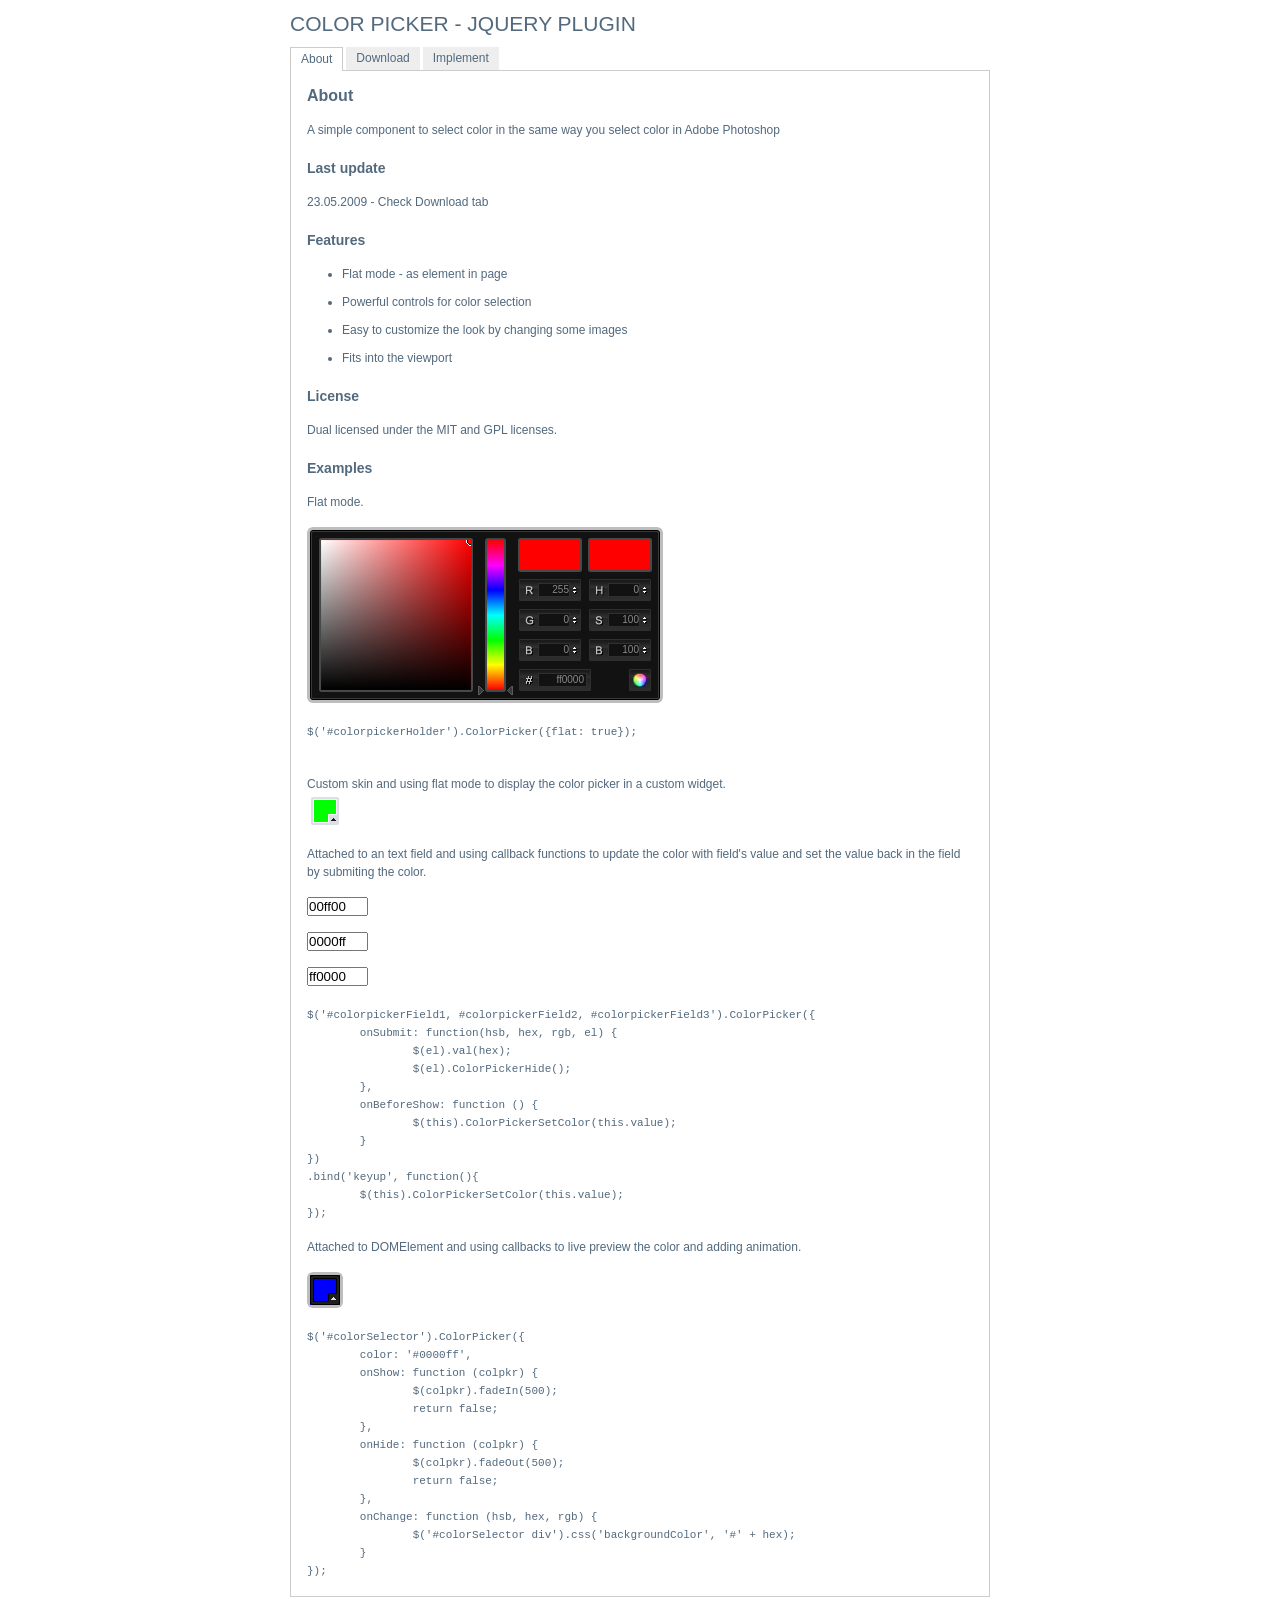
<file: public/components/colorpicker/index.html>
<!DOCTYPE html PUBLIC "-//W3C//DTD XHTML 1.0 Strict//EN" "http://www.w3.org/TR/xhtml1/DTD/xhtml1-strict.dtd">
<html xmlns="http://www.w3.org/1999/xhtml" xml:lang="en" lang="en">
<head>
	<link rel="stylesheet" href="css/colorpicker.css" type="text/css" />
    <link rel="stylesheet" media="screen" type="text/css" href="css/layout.css" />
    <title>ColorPicker - jQuery plugin</title>
	<script type="text/javascript" src="js/jquery.js"></script>
	<script type="text/javascript" src="js/colorpicker.js"></script>
    <script type="text/javascript" src="js/eye.js"></script>
    <script type="text/javascript" src="js/utils.js"></script>
    <script type="text/javascript" src="js/layout.js?ver=1.0.2"></script>
</head>
<body>
    <div class="wrapper">
        <h1>Color Picker - jQuery plugin</h1>
        <ul class="navigationTabs">
            <li><a href="#about" rel="about">About</a></li>
            <li><a href="#download" rel="download">Download</a></li>
            <li><a href="#implement" rel="implement">Implement</a></li>
        </ul>
        <div class="tabsContent">
            <div class="tab">
                <h2>About</h2>
                <p>A simple component to select color in the same way you select color in Adobe Photoshop</p>
				<h3>Last update</h3>
				<p>23.05.2009 - Check Download tab</p>
                <h3>Features</h3>
                <ul>
                    <li>Flat mode - as element in page</li>
                    <li>Powerful controls for color selection</li>
					<li>Easy to customize the look by changing some images</li>
					<li>Fits into the viewport</li>
                </ul>
				<h3>License</h3>
				<p>Dual licensed under the MIT and GPL licenses.</p>
                <h3>Examples</h3>
                <p>Flat mode.</p>
                <p id="colorpickerHolder">
                </p>
                <pre>
$('#colorpickerHolder').ColorPicker({flat: true});
                </pre>
                <p>Custom skin and using flat mode to display the color picker in a custom widget.</p>
				<div id="customWidget">
					<div id="colorSelector2"><div style="background-color: #00ff00"></div></div>
	                <div id="colorpickerHolder2">
	                </div>
				</div>

				<p>Attached to an text field and using callback functions to update the color with field's value and set the value back in the field by submiting the color.</p>
				<p><input type="text" maxlength="6" size="6" id="colorpickerField1" value="00ff00" /></p>
				<p><input type="text" maxlength="6" size="6" id="colorpickerField3" value="0000ff" /></p>
				<p><input type="text" maxlength="6" size="6" id="colorpickerField2" value="ff0000" /></p>
				<pre>$('#colorpickerField1, #colorpickerField2, #colorpickerField3').ColorPicker({
	onSubmit: function(hsb, hex, rgb, el) {
		$(el).val(hex);
		$(el).ColorPickerHide();
	},
	onBeforeShow: function () {
		$(this).ColorPickerSetColor(this.value);
	}
})
.bind('keyup', function(){
	$(this).ColorPickerSetColor(this.value);
});
</pre>
				<p>Attached to DOMElement and using callbacks to live preview the color and adding animation.</p>
				<p>
					<div id="colorSelector"><div style="background-color: #0000ff"></div></div>
				</p>
				<pre>
$('#colorSelector').ColorPicker({
	color: '#0000ff',
	onShow: function (colpkr) {
		$(colpkr).fadeIn(500);
		return false;
	},
	onHide: function (colpkr) {
		$(colpkr).fadeOut(500);
		return false;
	},
	onChange: function (hsb, hex, rgb) {
		$('#colorSelector div').css('backgroundColor', '#' + hex);
	}
});
</pre>
            </div>
            <div class="tab">
                <h2>Download</h2>
                <p><a href="colorpicker.zip">colorpicker.zip (73 kb)</a>: jQuery, Javscript files, CSS files, images, examples and instructions.</p>
                <h3>Changelog</h3>
                <dl>
					<dt>23.05.2009</dt>
					<dd>Added: close on color selection example</dd>
					<dd>Added: restore original color option</dd>
					<dd>Changed: color update on key up event</dd>
					<dd>Fixed: colorpicker hide and show methods</dd>
					<dd>Fixed: reference to options. Multiple fields with colorpickers is possible now.</dd>
					<dd>Fixed: RGB to HSB convertion</dd>
					<dt>22.08.2008</dt>
					<dd>Fixed bug: where some events were not canceled right on Safari</dd>
					<dd>Fixed bug: where teh view port was not detected right on Safari</dd>
					<dt>16-07-2008</dt>
					<dd>Fixed bug where the letter 'F' could not be typed in the Hex field</dd>
					<dd>Fixed bug where the changes on Hex field where not parsed</dd>
					<dd>Added new option 'livePreview'</dd>
					<dt>08-07-2008</dt>
					<dd>Fixed typo in the code, both JavaScript and CSS</dd>
					<dd>Changed the cursor for some elements</dd>
					<dd>Added new demo explaining how to implement custom skin</dd>
					<dt>07.07.2008</dt>
					<dd>The first release.</dd>
                </dl>
            </div>
            <div class="tab">
                <h2>Implement</h2>
                <p>Attach the Javascript and CSS files to your document. Edit CSS file and fix the paths to  images and change colors to fit your site theme.</p>
                <pre>
&lt;link rel="stylesheet" media="screen" type="text/css" href="css/colorpicker.css" /&gt;
&lt;script type="text/javascript" src="js/colorpicker.js"&gt;&lt;/script&gt;
                </pre>
                <h3>Invocation code</h3>
                <p>All you have to do is to select the elements in a jQuery way and call the plugin.</p>
                <pre>
 $('input').ColorPicker(options);
                </pre>
                <h3>Options</h3>
                <p>A hash of parameters. All parameters are optional.</p>
                <table>
                	<tr>
                		<td><strong>eventName</strong></td>
                		<td>string</td>
                		<td>The desired event to trigger the colorpicker. Default: 'click'</td>
                	</tr>
                	<tr>
                		<td><strong>color</strong></td>
                		<td>string or hash</td>
                		<td>The default color. String for hex color or hash for RGB and HSB ({r:255, r:0, b:0}) . Default: 'ff0000'</td>
                	</tr>
                	<tr>
                		<td><strong>flat</strong></td>
                		<td>boolean</td>
                		<td>Whatever if the color picker is appended to the element or triggered by an event. Default false</td>
                	</tr>
                	<tr>
                		<td><strong>livePreview</strong></td>
                		<td>boolean</td>
                		<td>Whatever if the color values are filled in the fields while changing values on selector or a field. If false it may improve speed. Default true</td>
                	</tr>
                	<tr>
                		<td><strong>onShow</strong></td>
                		<td>function</td>
                		<td>Callback function triggered when the color picker is shown</td>
                	</tr>
                	<tr>
                		<td><strong>onBeforeShow</strong></td>
                		<td>function</td>
                		<td>Callback function triggered before the color picker is shown</td>
                	</tr>
                	<tr>
                		<td><strong>onHide</strong></td>
                		<td>function</td>
                		<td>Callback function triggered when the color picker is hidden</td>
                	</tr>
                	<tr>
                		<td><strong>onChange</strong></td>
                		<td>function</td>
                		<td>Callback function triggered when the color is changed</td>
                	</tr>
                	<tr>
                		<td><strong>onSubmit</strong></td>
                		<td>function</td>
                		<td>Callback function triggered when the color it is chosen</td>
                	</tr>
                </table>
                <h3>Set color</h3>
                <p>If you want to set a new color.</p>
                <pre>$('input').ColorPickerSetColor(color);</pre>
				<p>The 'color' argument is the same format as the option color, string for hex color or hash for RGB and HSB ({r:255, r:0, b:0}).</p>
            </div>
        </div>
    </div>
</body>
More script and css style
: <a href="http://www.htmldrive.net/" title="HTML DRIVE - Free DHMTL Scripts,Jquery plugins,Javascript,CSS,CSS3,Html5 Library">www.htmldrive.net </a>

</html>
</file>
<file: public/components/colorpicker/css/colorpicker.css>
#colorPicker {
position: relative;
}
#colorPicker div { position: absolute; top: 0px; left: 0px; width: 30px; height: 30px; background: url(../images/select.png) center no-repeat; cursor: pointer; }
.colorpicker {
	width: 356px;
	height: 176px;
	overflow: hidden;
	position: absolute;
	background: url(../images/colorpicker_background.png);
	font-family: Arial, Helvetica, sans-serif;
	display: none;
	z-index:2;
}
.colorpicker_color {
	width: 150px;
	height: 150px;
	left: 14px;
	top: 13px;
	position: absolute;
	background: #f00;
	overflow: hidden;
	cursor: crosshair;
}
.colorpicker_color div {
	position: absolute;
	top: 0;
	left: 0;
	width: 150px;
	height: 150px;
	background: url(../images/colorpicker_overlay.png);
}
.colorpicker_color div div {
	position: absolute;
	top: 0;
	left: 0;
	width: 11px;
	height: 11px;
	overflow: hidden;
	background: url(../images/colorpicker_select.gif);
	margin: -5px 0 0 -5px;
}
.colorpicker_hue {
	position: absolute;
	top: 13px;
	left: 171px;
	width: 35px;
	height: 150px;
	cursor: n-resize;
}
.colorpicker_hue div {
	position: absolute;
	width: 35px;
	height: 9px;
	overflow: hidden;
	background: url(../images/colorpicker_indic.gif) left top;
	margin: -4px 0 0 0;
	left: 0px;
}
.colorpicker_new_color {
	position: absolute;
	width: 60px;
	height: 30px;
	left: 213px;
	top: 13px;
	background: #f00;
}
.colorpicker_current_color {
	position: absolute;
	width: 60px;
	height: 30px;
	left: 283px;
	top: 13px;
	background: #f00;
}
.colorpicker input {
	background-color: transparent;
	border: 1px solid transparent;
	position: absolute;
	font-size: 10px;
	font-family: Arial, Helvetica, sans-serif;
	color: #898989;
	top: 4px;
	right: 11px;
		line-height: 11px;
	text-align: right;
	margin: 0;
	padding: 0;
	height: 11px;
		outline: none;
}
.colorpicker input:focus{
	outline: none;
	top: 4px;
	right: 11px;
	text-align: right;
	margin: 0;
	padding: 0;
	height: 11px;
}
.colorpicker_hex {
	position: absolute;
	width: 72px;
	height: 22px;
	background: url(../images/colorpicker_hex.png) top;
	left: 212px;
	top: 142px;
}
.colorpicker_hex input {
	right: 6px;
}
.colorpicker_field {
	height: 22px;
	width: 62px;
	background-position: top;
	position: absolute;
}
.colorpicker_field span {
	position: absolute;
	width: 12px;
	height: 22px;
	overflow: hidden;
	top: 0;
	right: 0;
	cursor: n-resize;
}
.colorpicker_rgb_r {
	background-image: url(../images/colorpicker_rgb_r.png);
	top: 52px;
	left: 212px;
}
.colorpicker_rgb_g {
	background-image: url(../images/colorpicker_rgb_g.png);
	top: 82px;
	left: 212px;
}
.colorpicker_rgb_b {
	background-image: url(../images/colorpicker_rgb_b.png);
	top: 112px;
	left: 212px;
}
.colorpicker_hsb_h {
	background-image: url(../images/colorpicker_hsb_h.png);
	top: 52px;
	left: 282px;
}
.colorpicker_hsb_s {
	background-image: url(../images/colorpicker_hsb_s.png);
	top: 82px;
	left: 282px;
}
.colorpicker_hsb_b {
	background-image: url(../images/colorpicker_hsb_b.png);
	top: 112px;
	left: 282px;
}
.colorpicker_submit {
	position: absolute;
	width: 22px;
	height: 22px;
	background: url(../images/colorpicker_submit.png) top;
	left: 322px;
	top: 142px;
	overflow: hidden;
}
.colorpicker_focus {
	background-position: center;
}
.colorpicker_hex.colorpicker_focus {
	background-position: bottom;
}
.colorpicker_submit.colorpicker_focus {
	background-position: bottom;
}
.colorpicker_slider {
	background-position: bottom;
}
</file>
<file: public/components/colorpicker/css/layout.css>
body,div,dl,dt,dd,ul,ol,li,h1,h2,h3,h4,h5,h6,pre,form,fieldset,input,textarea,p,blockquote,th,td { 
	margin:0;
	padding:0;
}
table {
	border-collapse:collapse;
	border-spacing:0;
}
fieldset,img { 
	border:0;
}
address,caption,cite,code,dfn,em,strong,th,var {
	font-style:normal;
	font-weight:normal;
}
ol,ul {
	list-style:none;
}
caption,th {
	text-align:left;
}
h1,h2,h3,h4,h5,h6 {
	font-size:100%;
	font-weight:normal;
}
q:before,q:after {
	content:'';
}
abbr,acronym { border:0;
}
html, body {
	background-color: #fff;
	font-family: Arial, Helvetica, sans-serif;
	font-size: 12px;
	line-height: 18px;
	color: #52697E;
}
body {
	text-align: center;
	overflow: auto;
}
.wrapper {
	width: 700px;
	margin: 0 auto;
	text-align: left;
}
h1 {
	font-size: 21px;
	height: 47px;
	line-height: 47px;
	text-transform: uppercase;
}
.navigationTabs {
	height: 23px;
	line-height: 23px;
	border-bottom: 1px solid #ccc;
}
.navigationTabs li {
	float: left;
	height: 23px;
	line-height: 23px;
	padding-right: 3px;
}
.navigationTabs li a{
	float: left;
	dispaly: block;
	height: 23px;
	line-height: 23px;
	padding: 0 10px;
	overflow: hidden;
	color: #52697E;
	background-color: #eee;
	position: relative;
	text-decoration: none;
}
.navigationTabs li a:hover {
	background-color: #f0f0f0;
}
.navigationTabs li a.active {
	background-color: #fff;
	border: 1px solid #ccc;
	border-bottom: 0px solid;
}
.tabsContent {
	border: 1px solid #ccc;
	border-top: 0px solid;
	width: 698px;
	overflow: hidden;
}
.tab {
	padding: 16px;
	display: none;
}
.tab h2 {
	font-weight: bold;
	font-size: 16px;
}
.tab h3 {
	font-weight: bold;
	font-size: 14px;
	margin-top: 20px;
}
.tab p {
	margin-top: 16px;
	clear: both;
}
.tab ul {
	margin-top: 16px;
	list-style: disc;
}
.tab li {
	margin: 10px 0 0 35px;
}
.tab a {
	color: #8FB0CF;
}
.tab strong {
	font-weight: bold;
}
.tab pre {
	font-size: 11px;
	margin-top: 20px;
	width: 668px;
	overflow: auto;
	clear: both;
}
.tab table {
	width: 100%;
}
.tab table td {
	padding: 6px 10px 6px 0;
	vertical-align: top;
}
.tab dt {
	margin-top: 16px;
}

#colorSelector {
	position: relative;
	width: 36px;
	height: 36px;
	background: url(../images/select.png);
}
#colorSelector div {
	position: absolute;
	top: 3px;
	left: 3px;
	width: 30px;
	height: 30px;
	background: url(../images/select.png) center;
}
#colorSelector2 {
	position: absolute;
	top: 0;
	left: 0;
	width: 36px;
	height: 36px;
	background: url(../images/select2.png);
}
#colorSelector2 div {
	position: absolute;
	top: 4px;
	left: 4px;
	width: 28px;
	height: 28px;
	background: url(../images/select2.png) center;
}
#colorpickerHolder2 {
	top: 32px;
	left: 0;
	width: 356px;
	height: 0;
	overflow: hidden;
	position: absolute;
}
#colorpickerHolder2 .colorpicker {
	background-image: url(../images/custom_background.png);
	position: absolute;
	bottom: 0;
	left: 0;
}
#colorpickerHolder2 .colorpicker_hue div {
	background-image: url(../images/custom_indic.gif);
}
#colorpickerHolder2 .colorpicker_hex {
	background-image: url(../images/custom_hex.png);
}
#colorpickerHolder2 .colorpicker_rgb_r {
	background-image: url(../images/custom_rgb_r.png);
}
#colorpickerHolder2 .colorpicker_rgb_g {
	background-image: url(../images/custom_rgb_g.png);
}
#colorpickerHolder2 .colorpicker_rgb_b {
	background-image: url(../images/custom_rgb_b.png);
}
#colorpickerHolder2 .colorpicker_hsb_s {
	background-image: url(../images/custom_hsb_s.png);
	display: none;
}
#colorpickerHolder2 .colorpicker_hsb_h {
	background-image: url(../images/custom_hsb_h.png);
	display: none;
}
#colorpickerHolder2 .colorpicker_hsb_b {
	background-image: url(../images/custom_hsb_b.png);
	display: none;
}
#colorpickerHolder2 .colorpicker_submit {
	background-image: url(../images/custom_submit.png);
}
#colorpickerHolder2 .colorpicker input {
	color: #778398;
}
#customWidget {
	position: relative;
	height: 36px;
}
</file>
